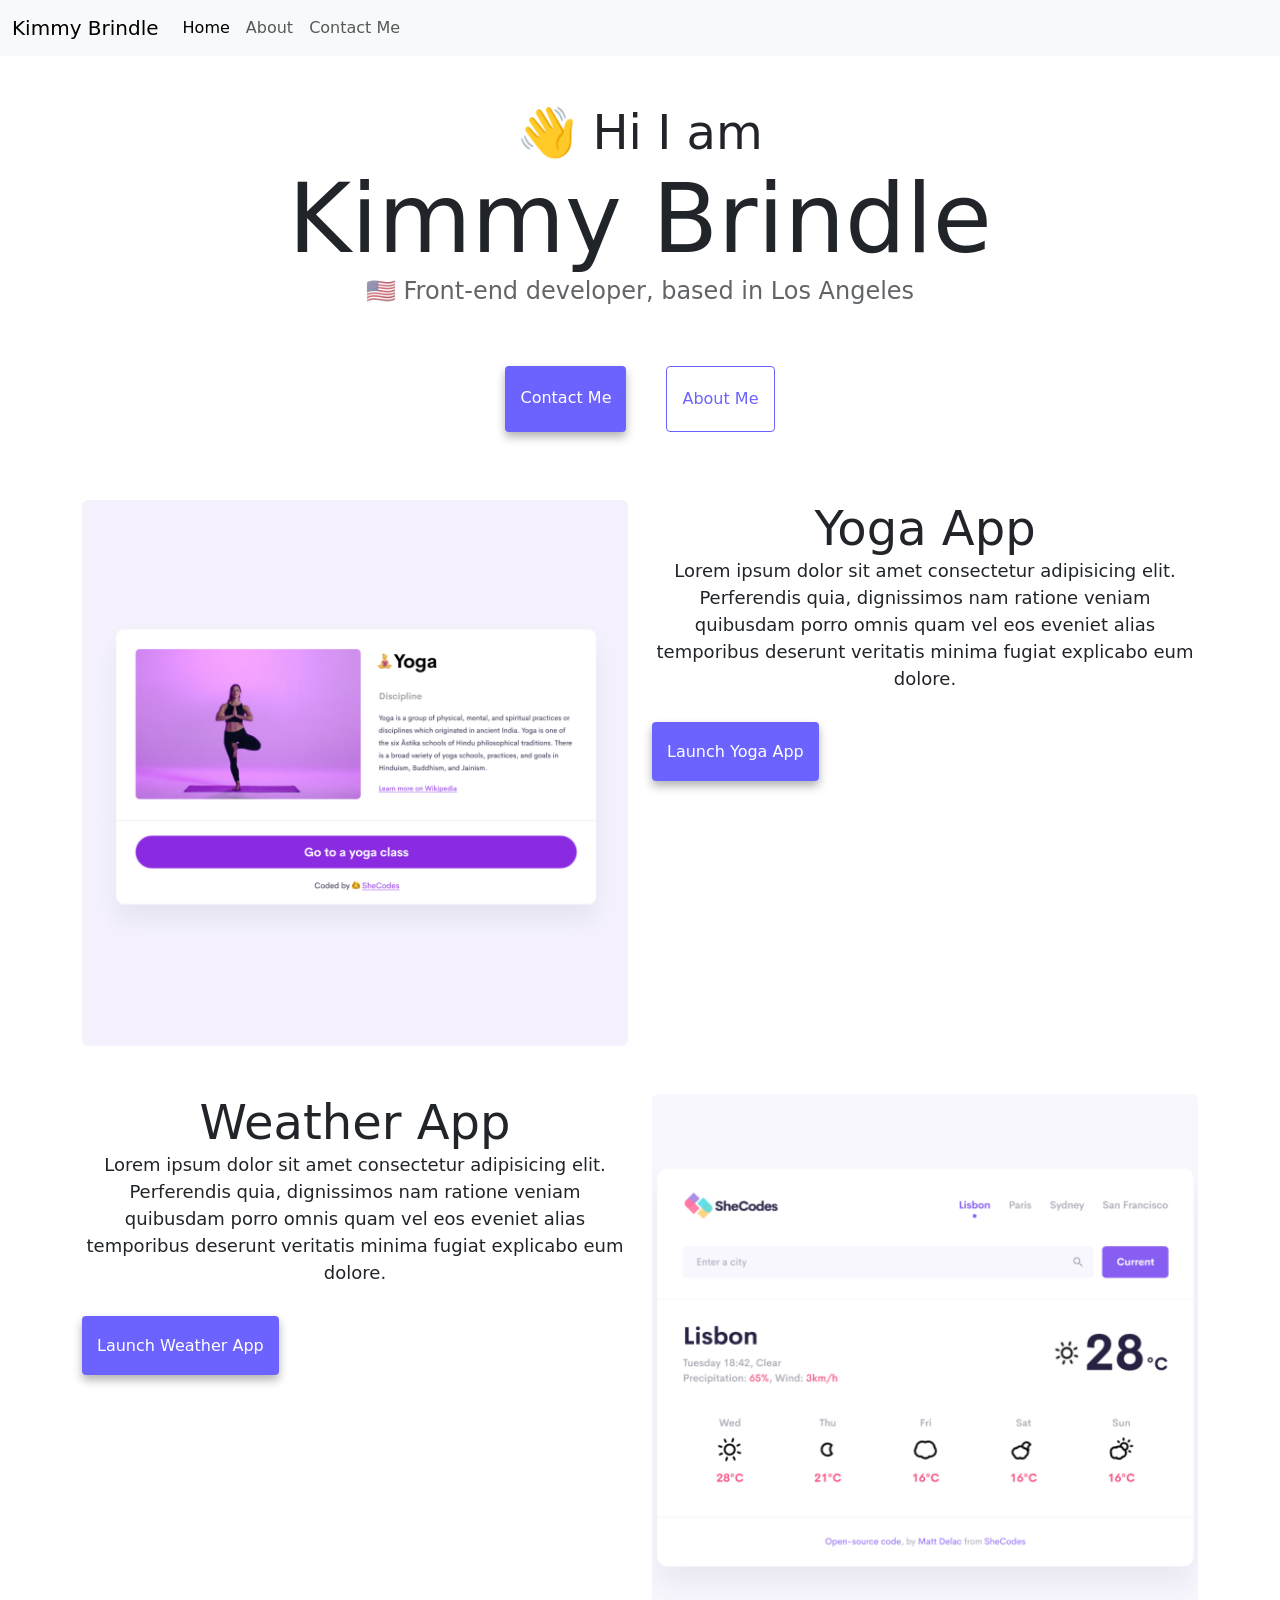
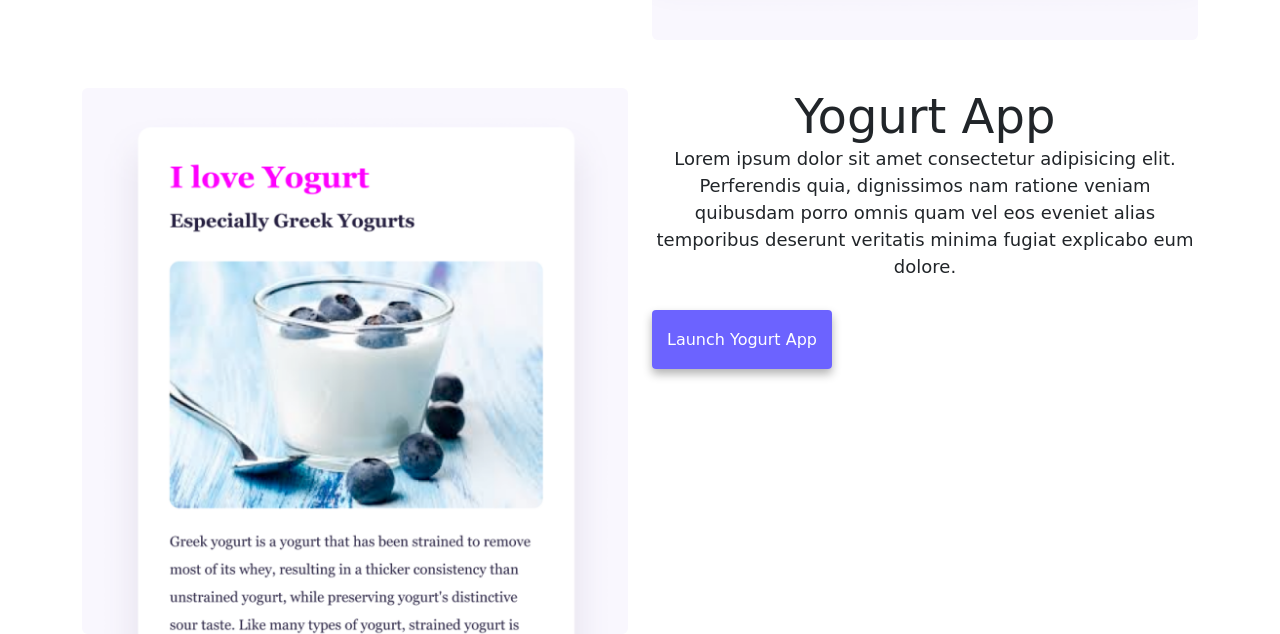
<file: index.html>
<!DOCTYPE html>
<html lang="en">
  <head>
    <meta charset="UTF-8" />
    <meta http-equiv="X-UA-Compatible" content="IE=edge" />
    <meta name="viewport" content="width=device-width, initial-scale=1.0" />
    <meta
      name="description"
      content="This is a website showing Kimmy Brindle's front-end development portfolio."
    />
    <title>Kimmy Brindle - Home</title>
    <link
      href="https://cdn.jsdelivr.net/npm/bootstrap@5.3.8/dist/css/bootstrap.min.css"
      rel="stylesheet"
      integrity="sha384-sRIl4kxILFvY47J16cr9ZwB07vP4J8+LH7qKQnuqkuIAvNWLzeN8tE5YBujZqJLB"
      crossorigin="anonymous"
    />
    <script
      src="https://cdn.jsdelivr.net/npm/bootstrap@5.3.8/dist/js/bootstrap.bundle.min.js"
      integrity="sha384-FKyoEForCGlyvwx9Hj09JcYn3nv7wiPVlz7YYwJrWVcXK/BmnVDxM+D2scQbITxI"
      crossorigin="anonymous"
    ></script>
    <link rel="stylesheet" href="src/style.css" />
  </head>
  <body>
    <nav class="navbar navbar-expand-lg sticky-top bg-body-tertiary">
      <div class="container-fluid">
        <a class="navbar-brand" href="index.html">Kimmy Brindle</a>
        <button
          class="navbar-toggler"
          type="button"
          data-bs-toggle="collapse"
          data-bs-target="#navbarNavAltMarkup"
          aria-controls="navbarNavAltMarkup"
          aria-expanded="false"
          aria-label="Toggle navigation"
        >
          <span class="navbar-toggler-icon"></span>
        </button>
        <div class="collapse navbar-collapse" id="navbarNavAltMarkup">
          <div class="navbar-nav">
            <a
              class="nav-link active"
              aria-current="page"
              href="index.html"
              title="Home"
              >Home</a
            >
            <a class="nav-link" href="about.html" title="About">About</a>
            <a class="nav-link" href="about.html#contact" title="Contact"
              >Contact Me</a
            >
          </div>
        </div>
      </div>
    </nav>
    <h2 class="mt-5">👋 Hi I am</h2>
    <h1 class="header-one">Kimmy Brindle</h1>
    <h3>🇺🇸 Front-end developer, based in Los Angeles</h3>
    <div class="navigation-links mb-5">
      <a href="about.html#contact" class="contact-link primary-link"
        >Contact me</a
      >
      <a href="about.html" class="about-link secondary-link">About me</a>
    </div>
    <div class="container">
      <div class="row">
        <div class="col-md-6">
          <img
            class="img-fluid rounded"
            src="images/yoga.png"
            alt="picture of front-end development project about yoga"
          />
        </div>
        <div class="col-md-6">
          <h2>Yoga App</h2>
          <p>
            Lorem ipsum dolor sit amet consectetur adipisicing elit. Perferendis
            quia, dignissimos nam ratione veniam quibusdam porro omnis quam vel
            eos eveniet alias temporibus deserunt veritatis minima fugiat
            explicabo eum dolore.
          </p>
          <div class="mt-5">
            <a href="#" class="primary-link">Launch Yoga App</a>
          </div>
        </div>
      </div>
    </div>
    <div class="container">
      <div class="row mt-5">
        <div class="col-md-6">
          <h2>Weather App</h2>
          <p>
            Lorem ipsum dolor sit amet consectetur adipisicing elit. Perferendis
            quia, dignissimos nam ratione veniam quibusdam porro omnis quam vel
            eos eveniet alias temporibus deserunt veritatis minima fugiat
            explicabo eum dolore.
          </p>
          <div class="mt-5">
            <a href="#" class="primary-link">Launch Weather App</a>
          </div>
        </div>
        <div class="col-md-6">
          <img
            class="img-fluid rounded"
            src="images/weather.png"
            alt="picture of front-end development project weather app"
          />
        </div>
      </div>
    </div>
    <div class="container">
      <div class="row mt-5">
        <div class="col-md-6">
          <img
            class="img-fluid rounded"
            src="images/yogurt.png"
            alt="picture of front-end development project about yogurt"
          />
        </div>
        <div class="col-md-6">
          <h2>Yogurt App</h2>
          <p>
            Lorem ipsum dolor sit amet consectetur adipisicing elit. Perferendis
            quia, dignissimos nam ratione veniam quibusdam porro omnis quam vel
            eos eveniet alias temporibus deserunt veritatis minima fugiat
            explicabo eum dolore.
          </p>
          <div class="mt-5">
            <a href="#" class="primary-link">Launch Yogurt App</a>
          </div>
        </div>
      </div>
    </div>
  </body>
</html>
</file>
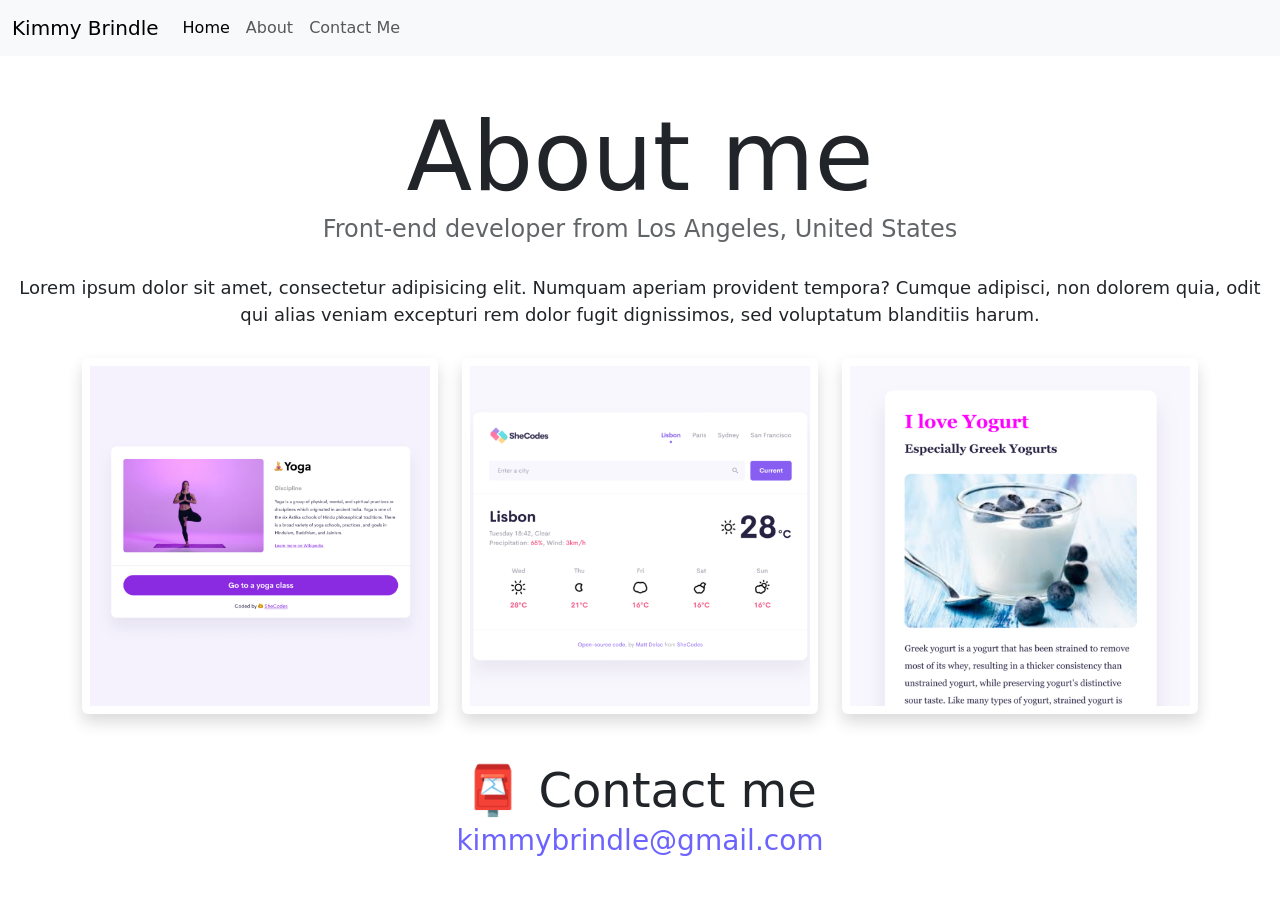
<file: about.html>
<!DOCTYPE html>
<html lang="en">
  <head>
    <meta charset="UTF-8" />
    <meta http-equiv="X-UA-Compatible" content="IE=edge" />
    <meta name="viewport" content="width=device-width, initial-scale=1.0" />
    <meta
      name="description"
      content="This is a website about Kimmy Brindle and her front-end development projects and how to contact her."
    />
    <link
      href="https://cdn.jsdelivr.net/npm/bootstrap@5.3.8/dist/css/bootstrap.min.css"
      rel="stylesheet"
      integrity="sha384-sRIl4kxILFvY47J16cr9ZwB07vP4J8+LH7qKQnuqkuIAvNWLzeN8tE5YBujZqJLB"
      crossorigin="anonymous"
    />
    <script
      src="https://cdn.jsdelivr.net/npm/bootstrap@5.3.8/dist/js/bootstrap.bundle.min.js"
      integrity="sha384-FKyoEForCGlyvwx9Hj09JcYn3nv7wiPVlz7YYwJrWVcXK/BmnVDxM+D2scQbITxI"
      crossorigin="anonymous"
    ></script>
    <link rel="stylesheet" href="src/style.css" />
    <title>Kimmy Brindle - About</title>
  </head>
  <body class="body">
    <nav class="navbar navbar-expand-lg navbar-light bg-light fixed-top">
      <div class="container-fluid">
        <a class="navbar-brand" href="index.html">Kimmy Brindle</a>
        <button
          class="navbar-toggler"
          type="button"
          data-bs-toggle="collapse"
          data-bs-target="#navbarNavAltMarkup"
          aria-controls="navbarNavAltMarkup"
          aria-expanded="false"
          aria-label="Toggle navigation"
        >
          <span class="navbar-toggler-icon"></span>
        </button>
        <div class="collapse navbar-collapse" id="navbarNavAltMarkup">
          <div class="navbar-nav">
            <a
              class="nav-link active"
              aria-current="page"
              href="index.html"
              title="Home"
              >Home</a
            >
            <a class="nav-link" href="about.html" title="About">About</a>
            <a class="nav-link" href="about.html#contact" title="Contact"
              >Contact Me</a
            >
          </div>
        </div>
      </div>
    </nav>
    <h1 class="header-one">About me</h1>
    <h3>Front-end developer from Los Angeles, United States</h3>
    <div class="about-paragraphs text-center">
      <p>
        Lorem ipsum dolor sit amet, consectetur adipisicing elit. Numquam
        aperiam provident tempora? Cumque adipisci, non dolorem quia, odit qui
        alias veniam excepturi rem dolor fugit dignissimos, sed voluptatum
        blanditiis harum.
      </p>
    </div>
    <div class="container">
      <div class="row">
        <div class="col-sm-4">
          <img
            src="images/yoga.png"
            class="img-fluid p-2 shadow rounded"
            alt="picture of front-end development project about yoga"
          />
        </div>
        <div class="col-sm-4">
          <img
            src="images/weather.png"
            class="img-fluid p-2 shadow rounded"
            alt="picture of front-end development project weather app"
          />
        </div>
        <div class="col-sm-4">
          <img
            src="images/yogurt.png"
            class="img-fluid p-2 shadow rounded"
            alt="picture of front-end development project about yogurt"
          />
        </div>
      </div>
    </div>
    <div id="contact" class="mt-5">
      <h2>📮 Contact me</h2>
      <a
        href="mailto:kimmybrindle@gmail.com"
        class="email-link"
        title="Email Kimmy Brindle"
      >
        kimmybrindle@gmail.com
      </a>
    </div>
  </body>
</html>
</file>
<file: src/style.css>
:root {
  --primary-color: #6c63ff;
  --secondary-color: #f5f2fe;
  --box-shadow: 0 5px 10px rgba(0, 0, 0, 0.3);
}
.body {
  margin-top: 100px;
}
h1,
h2,
h3 {
  text-align: center;
  margin: 0;
}

h1,
.header-one {
  font-size: 96px;
}

h2 {
  font-size: 48px;
}

h3 {
  font-size: 24px;
  opacity: 0.7;
}

p {
  /*background: var(--secondary-color);
    padding: 20px;
    border-radius: 4px;*/
  font-size: 18px;
  line-height: 1.5;
  text-align: center;
}

.navigation-links {
  display: flex;
  margin-top: 40px;
  justify-content: center;
}

.navigation-links a {
  margin: 20px;
  border-radius: 4px;
  padding: 20px 15px;
  text-decoration: none;
  text-transform: capitalize;
}

.primary-link {
  border-radius: 4px;
  padding: 20px 15px;
  text-decoration: none;
  text-transform: capitalize;
  background: var(--primary-color);
  box-shadow: var(--box-shadow);
  color: white;
}
.secondary-link {
  border-radius: 4px;
  padding: 20px 15px;
  text-decoration: none;
  text-transform: capitalize;
  color: var(--primary-color);
  border: 1px solid var(--primary-color);
}
/*
  .contact-link {
    background: var(--primary-color);
    box-shadow: var(--box-shadow);
    color: white;
  }
  
  .about-link {
    color: var(--primary-color);
    border: 1px solid var(--primary-color);
  }
  */
.homepage-link {
  color: var(--primary-color);
  text-align: center;
  display: block;
}

.about-paragraphs {
  margin: 30px 0;
}

.about-paragraphs p {
  margin: 10px;
}

.email-link {
  display: flex;
  justify-content: center;
  color: var(--primary-color);
  font-size: 28px;
  text-decoration: none;
}

.email-link:hover {
  text-decoration: underline;
}

@media (max-device-width: 768px) {
  h1 {
    font-size: 48px;
  }
}
</file>
